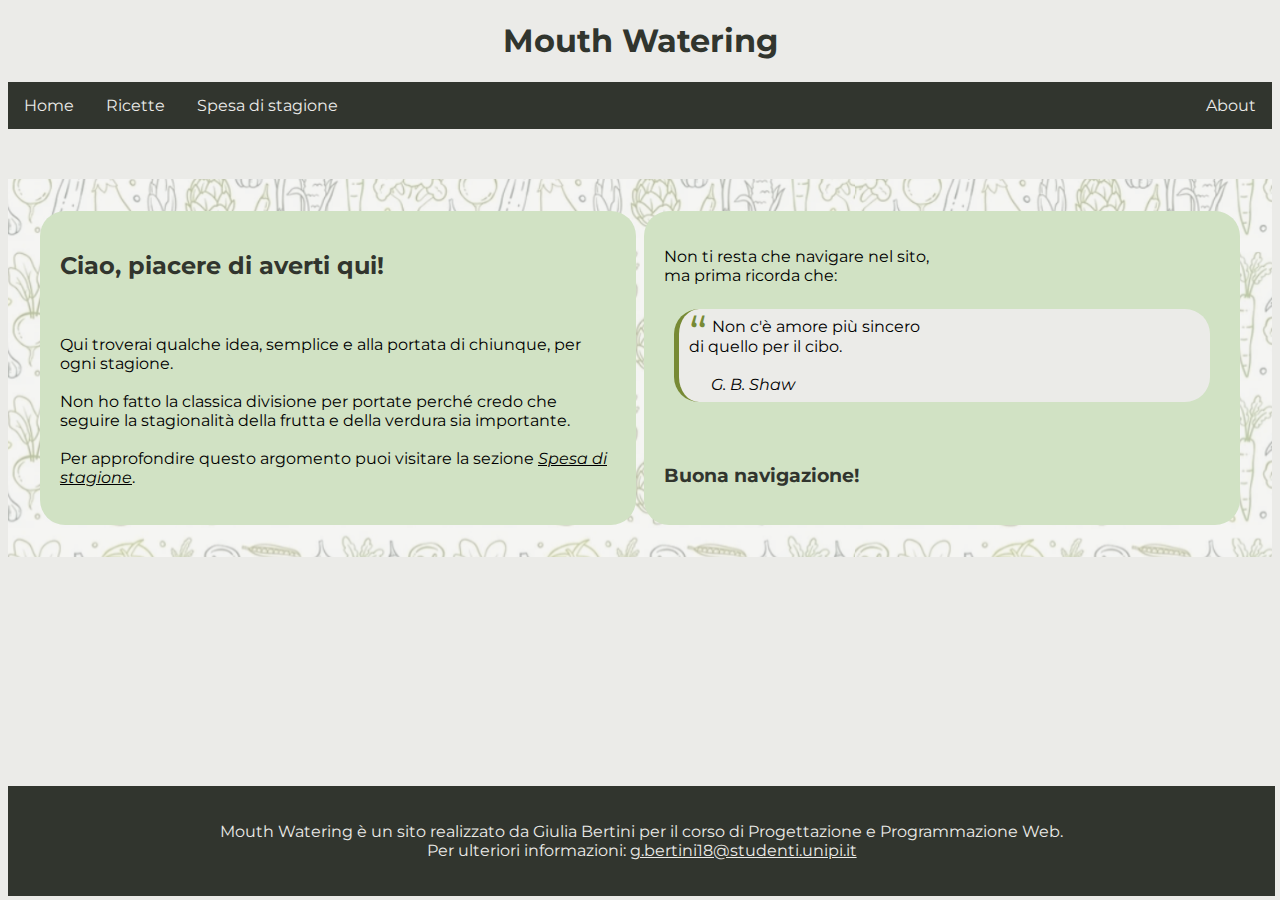
<file: sito PPW/index.html>
<!DOCTYPE html>
<html lang="it">
<head>
    <meta charset="UTF-8">
    <meta name="author" content="Giulia Bertini">
    <meta name="viewport" content="width=device-width, initial-scale=1">
    <title> Mouth Watering </title>
    <link rel="icon" type="image/x-icon" href="foto/favicon.png">
    <script src="codIndex.js"></script>
    <link rel="stylesheet" href="stileMW.css">
</head>
<body>
    <header> <h1>Mouth Watering</h1>
    </header>
    <!-- menu -->
    <ul class="menu">
        <li><a href="#">Home</a></li>
        <li class="menuTendina">
            <a href="" class="menuStagioni">Ricette</a>
            <div class="menuOrizz">
                <a href="inverno.html">Inverno</a>
                <a href="primavera.html">Primavera</a>
                <a href="estate.html">Estate</a>
                <a href="autunno.html">Autunno</a>
            </div>
        </li> 
        <li><a href="spesa.html">Spesa di stagione</a></li> 
        <li><a href="about.html">About</a></li>
    </ul>
    <!-- responsive menu di default nascosto -->
    <div class="respMenu">
        <div class="apri">
            <img src="foto/apri.png" id="apriMenu" alt="icona menu">
        </div>
        <div class="chiudi" id="btnChiudiMenu">
            <img src="foto/chiudi.png" id="chiudiMenu" alt="icona menu"> 
        </div>
        <div class="respMenuTendina" id="respMenuTendina">
            <a href="index.html">Home</a>
            <a href="inverno.html">Inverno</a>
            <a href="primavera.html">Primavera</a>
            <a href="estate.html">Estate</a>
            <a href="autunno.html">Autunno</a>
            <a href="spesa.html">Spesa di stagione</a>
            <a href="about.html">About</a>
        </div>
    </div>
    <!-- inizio contenuto della home --> 
    <div id="home" class="homeContent"> 
        <article class="primoArt">
            <h2 class="titIntro">Ciao, piacere di averti qui!</h2>
            <br>
            <p> Qui troverai qualche idea, semplice e alla portata di chiunque, per ogni stagione.
                <br>
                <br> Non ho fatto la classica divisione per portate perché credo che seguire la stagionalità della frutta e della verdura sia importante.
                <br>
                <br> Per approfondire questo argomento puoi visitare la sezione <em><a class="riferimento" href="spesa.html">Spesa di stagione</a></em>.
            </p>
        </article>
        <article class="secondoArt">
            <p>Non ti resta che navigare nel sito,
                <br> ma prima ricorda che:</p>
            <blockquote> Non c'è amore più sincero
                <br> di quello per il cibo.
                <br>
                <br>
                <cite class="nome"> G. B. Shaw </cite>
            </blockquote>
            <br>
            <h3>Buona navigazione!</h3>
        </article>
    </div> 
    <!-- fine contenuto della home -->
    <!-- inizio footer -->
    <div class="finalCredit">
        <footer class="homeAbout">
            <p class="credit"> Mouth Watering è un sito realizzato da Giulia Bertini per il corso di Progettazione e Programmazione Web.
                <br> Per ulteriori informazioni: <a class="mail" href="mailto:g.bertini18@studenti.unipi.it">g.bertini18@studenti.unipi.it</a>
            </p>
        </footer>
    </div>
</body>
</html>
</file>
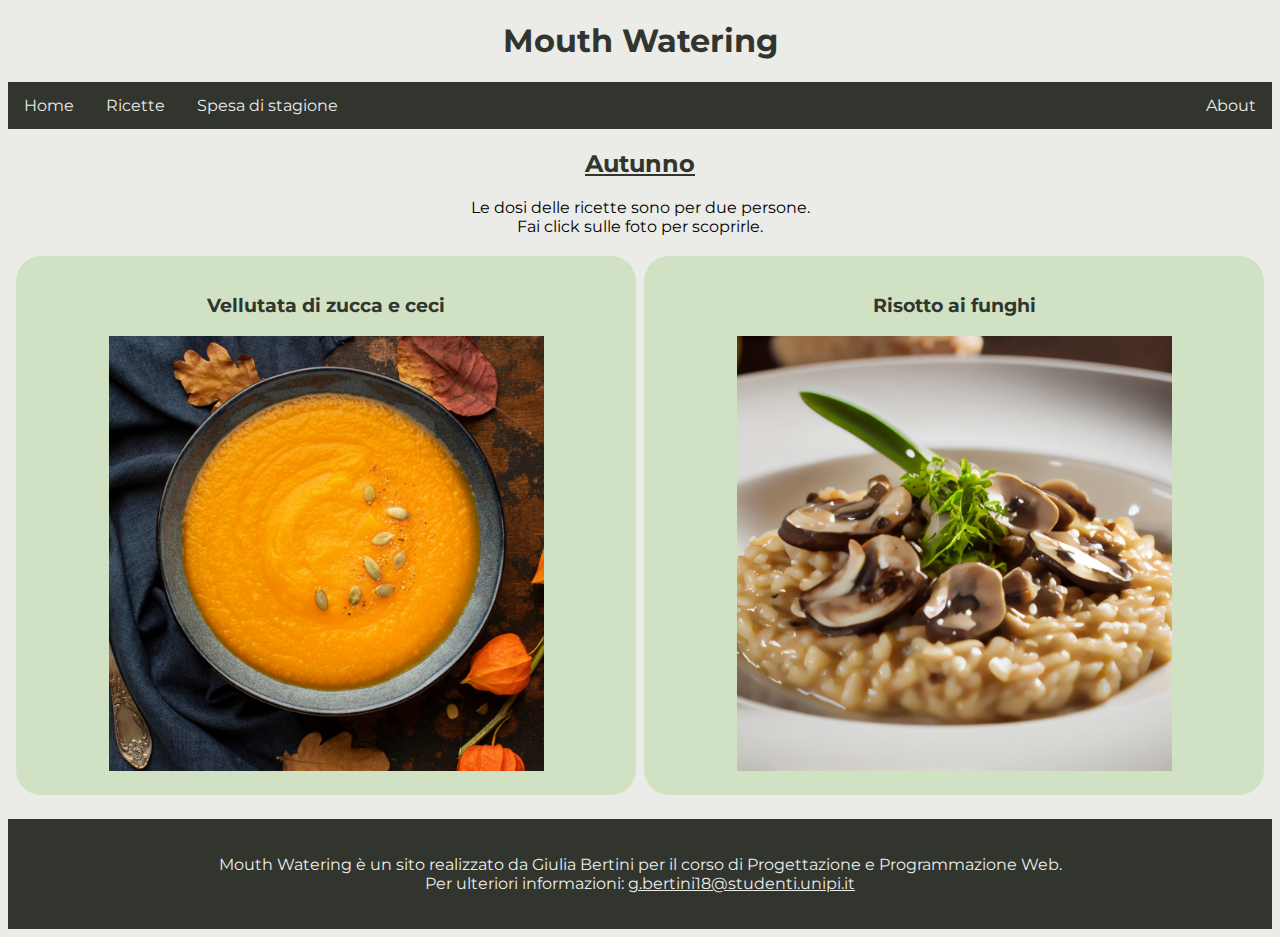
<file: sito PPW/autunno.html>
<!DOCTYPE html>
<html lang="it">
<head>
    <meta charset="UTF-8">
    <meta name="author" content="Giulia Bertini">
    <meta name="viewport" content="width=device-width, initial-scale=1">
    <title> MW | Autunno </title>
    <link rel="icon" type="image/x-icon" href="foto/favicon.png">
    <script src="codAutunno.js"></script>
    <link rel="stylesheet" href="stileMW.css">
</head>
<body>
    <header> <h1>Mouth Watering</h1>
    </header>
    <!-- menu -->
    <ul class="menu">
        <li><a href="index.html">Home</a></li>
        <li class="menuTendina">
            <a href="" class="menuStagioni">Ricette</a>
            <div class="menuOrizz">
                <a href="inverno.html">Inverno</a>
                <a href="primavera.html">Primavera</a>
                <a href="estate.html">Estate</a>
                <a href="#">Autunno</a>
            </div>
        </li> 
        <li><a href="spesa.html">Spesa di stagione</a></li> 
        <li><a href="about.html">About</a></li>
    </ul>
    <!-- responsive menu di default nascosto -->
    <div class="respMenu">
        <div class="apri">
            <img src="foto/apri.png" id="apriMenu" alt="icona menu">
        </div>
        <div class="chiudi" id="btnChiudiMenu">
            <img src="foto/chiudi.png" id="chiudiMenu" alt="icona menu"> 
        </div>
        <div class="respMenuTendina" id="respMenuTendina">
            <a href="index.html">Home</a>
            <a href="inverno.html">Inverno</a>
            <a href="primavera.html">Primavera</a>
            <a href="estate.html">Estate</a>
            <a href="autunno.html">Autunno</a>
            <a href="spesa.html">Spesa di stagione</a>
            <a href="about.html">About</a>
        </div>
    </div>
    <!-- inizio contenuto della pagina -->
    <h2>Autunno</h2>
        <p class="sottotitolo"> Le dosi delle ricette sono per due persone.
            <br> Fai click sulle foto per scoprirle. </p>
    <div id="home" class="ricetteContent"> 
        <article class="artUno">
            <h3 class="titoliRicette">Vellutata di zucca e ceci</h3>
            <img src="foto/vellutatazucca.png" id="vellutatazucca" class="imgRicetta" alt="Vellutata di zucca">
            <div class="ingredientiAut1" id="ingredientiAut1">
                <p>Ingredienti: 1 kg di zucca pulita, 1 porro, 250 g di ceci (se precotti, sgocciolati), 1 l di brodo vegetale, 3 cucchiai di panna vegetale, crostini, sale, pepe e olio. </p>
            </div>
            <div class="ricettaAut1" id="ricettaAut1"></div>
            <div class="closeAut1" id="closeAut1"><input type="button" id="chiudiRicettaAut1" value="Chiudi"></div>
        </article>
        <article class="artDue">
            <h3 class="titoliRicette">Risotto ai funghi</h3> 
            <img src="foto/risottofunghi.png" id="risottofunghi" class="imgRicetta" alt="Risotto ai funghi"> 
            <div class="ingredientiAut2" id="ingredientiAut2">
                <p> Ingredienti: 500 g di funghi freschi, 160 g di riso carnaroli, 2 l di brodo vegetale, ½ cipolla, 1 spicchio d’aglio, 2 cucchiai di panna vegetale, ½ bicchiere di vino bianco, olio, sale, pepe, peperoncino e prezzemolo. </p>
            </div>
            <div class="ricettaAut2" id="ricettaAut2"></div>
            <div class="closeAut2" id="closeAut2"><input type="button" id="chiudiRicettaAut2" value="Chiudi"></div>
        </article>
    </div>
    <!-- fine contenuto della pagina -->
    <!-- inizio footer -->
    <div class="finalCredit">
        <footer class="ricetteSpesa">
            <p class="credit"> Mouth Watering è un sito realizzato da Giulia Bertini per il corso di Progettazione e Programmazione Web.
                <br> Per ulteriori informazioni: <a class="mail" href="mailto:g.bertini18@studenti.unipi.it">g.bertini18@studenti.unipi.it</a>
            </p>
        </footer>
    </div>
</body>
</html>
</file>
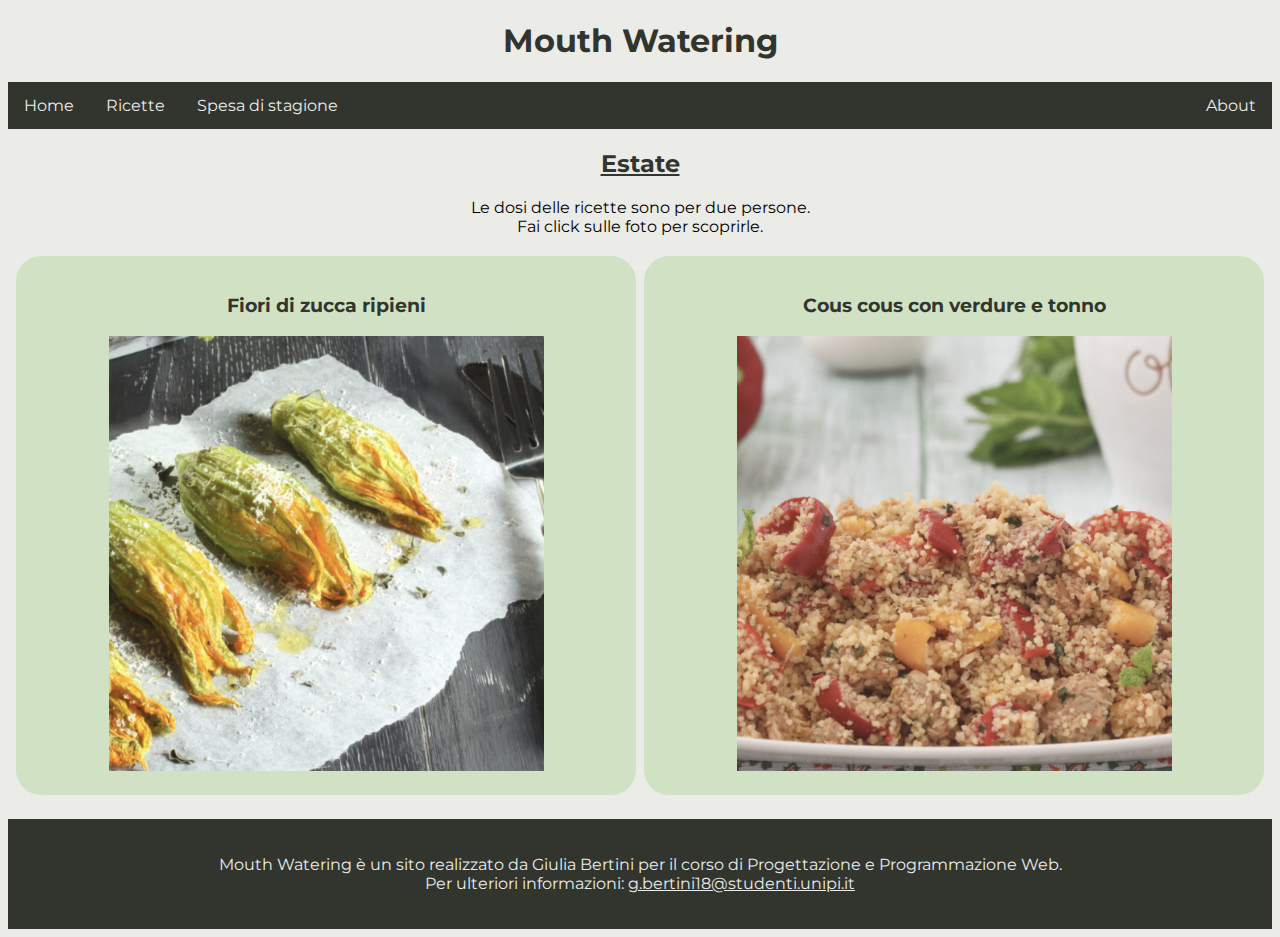
<file: sito PPW/estate.html>
<!DOCTYPE html>
<html lang="it">
<head>
    <meta charset="UTF-8">
    <meta name="author" content="Giulia Bertini">
    <meta name="viewport" content="width=device-width, initial-scale=1">
    <title> MW | Estate </title>
    <link rel="icon" type="image/x-icon" href="foto/favicon.png">
    <script src="codEstate.js"></script>
    <link rel="stylesheet" href="stileMW.css">
</head>
<body>
    <header> <h1>Mouth Watering</h1>
    </header>
    <!-- menu -->
    <ul class="menu">
        <li><a href="index.html">Home</a></li>
        <li class="menuTendina">
            <a href="" class="menuStagioni">Ricette</a>
            <div class="menuOrizz">
                <a href="inverno.html">Inverno</a>
                <a href="primavera.html">Primavera</a>
                <a href="#">Estate</a>
                <a href="autunno.html">Autunno</a>
            </div>
        </li> 
        <li><a href="spesa.html">Spesa di stagione</a></li> 
        <li><a href="about.html">About</a></li>
    </ul>
    <!-- responsive menu di default nascosto -->
    <div class="respMenu">
        <div class="apri">
            <img src="foto/apri.png" id="apriMenu" alt="icona menu">
        </div>
        <div class="chiudi" id="btnChiudiMenu">
            <img src="foto/chiudi.png" id="chiudiMenu" alt="icona menu"> 
        </div>
        <div class="respMenuTendina" id="respMenuTendina">
            <a href="index.html">Home</a>
            <a href="inverno.html">Inverno</a>
            <a href="primavera.html">Primavera</a>
            <a href="estate.html">Estate</a>
            <a href="autunno.html">Autunno</a>
            <a href="spesa.html">Spesa di stagione</a>
            <a href="about.html">About</a>
        </div>
    </div>
    <!-- inizio contenuto della pagina -->
    <h2>Estate</h2>
        <p class="sottotitolo"> Le dosi delle ricette sono per due persone.
            <br> Fai click sulle foto per scoprirle. </p>
    <div id="home" class="ricetteContent"> 
        <article class="artUno">
            <h3 class="titoliRicette">Fiori di zucca ripieni</h3> 
            <img src="foto/fiorizucca.png" id="fiorizucca" class="imgRicetta" alt="Fiori di zucca ripieni">
            <div class="ingredientiEst1" id="ingredientiEst1">
                <p> Ingredienti: 13 fiori di zucca, 250 g di ricotta, 2 cucchiai di pesto, 5 foglie di basilico, 1 uovo, pangrattato, parmigiano, olio e sale. </p>
            </div>
            <div class="ricettaEst1" id="ricettaEst1"></div>
            <div class="closeEst1" id="closeEst1"><input type="button" id="chiudiRicettaEst1" value="Chiudi"></div>
        </article>
        <article class="artDue">
            <h3 class="titoliRicette">Cous cous con verdure e tonno</h3> 
            <img src="foto/couscous.png" id="couscous" class="imgRicetta" alt="Cous cous">  
            <div class="ingredientiEst2" id="ingredientiEst2">
                <p> Ingredienti: 150 g di cous cous istantaneo, 150 ml di acqua bollente, 1 cipollotto, 1 peperone giallo, ciliegini, 2 scatolette di tonno, sale, olio, pepe. </p>
            </div>
            <div class="ricettaEst2" id="ricettaEst2"></div>
            <div class="closeEst2" id="closeEst2"><input type="button" id="chiudiRicettaEst2" value="Chiudi"></div>
        </article>
    </div>
    <!-- fine contenuto della pagina -->
    <!-- inizio footer -->
    <div class="finalCredit">
        <footer class="ricetteSpesa">
            <p class="credit"> Mouth Watering è un sito realizzato da Giulia Bertini per il corso di Progettazione e Programmazione Web.
                <br> Per ulteriori informazioni: <a class="mail" href="mailto:g.bertini18@studenti.unipi.it">g.bertini18@studenti.unipi.it</a>
            </p>
        </footer>
    </div>
</body>
</html>
</file>
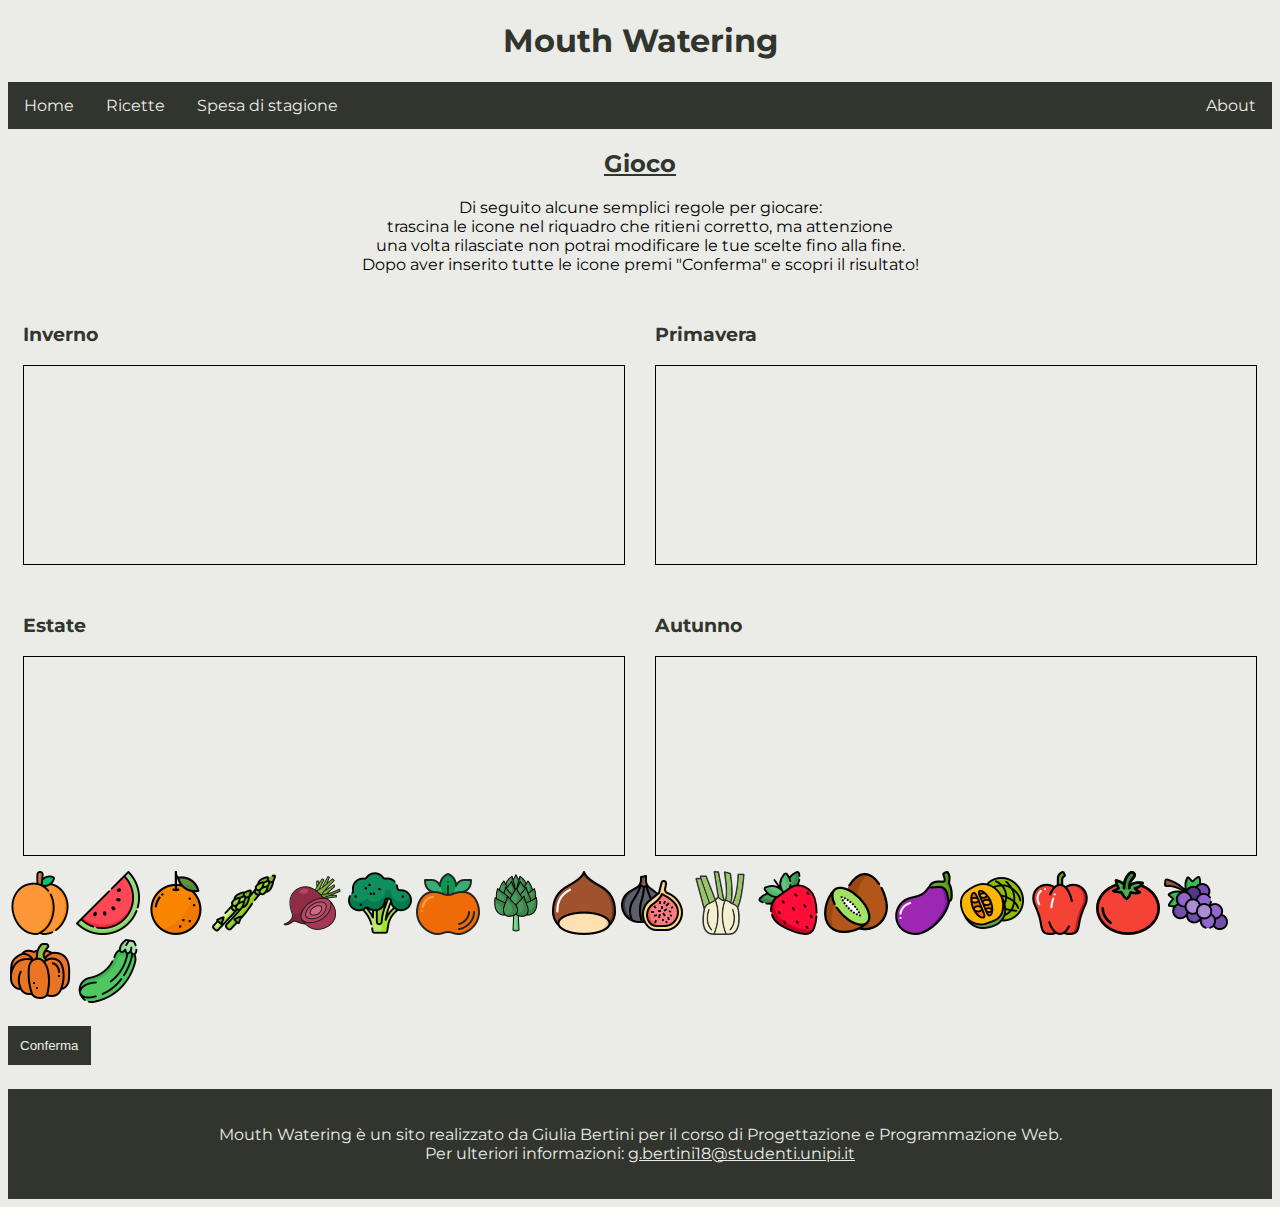
<file: sito PPW/gioco.html>
<!DOCTYPE html>
<html lang="it">
<head>
    <meta charset="UTF-8">
    <meta name="author" content="Giulia Bertini">
    <meta name="viewport" content="width=device-width, initial-scale=1">
    <title> MW | Gioco </title>
    <link rel="icon" type="image/x-icon" href="foto/favicon.png">
    <script src="codGioco.js"></script>
    <link rel="stylesheet" href="stileMW.css">
</head>
<body>
    <header> <h1>Mouth Watering</h1>
    </header>
    <!-- menu -->
    <ul class="menu">
        <li><a href="index.html">Home</a></li>
        <li class="menuTendina">
            <a href="" class="menuStagioni">Ricette</a>
            <div class="menuOrizz">
                <a href="inverno.html">Inverno</a>
                <a href="primavera.html">Primavera</a>
                <a href="estate.html">Estate</a>
                <a href="autunno.html">Autunno</a>
            </div>
        </li> 
        <li><a href="spesa.html">Spesa di stagione</a></li> 
        <li><a href="about.html">About</a></li>
    </ul>
    <!-- responsive menu di default nascosto -->
    <div class="respMenu">
        <div class="apri">
            <img src="foto/apri.png" id="apriMenu" alt="icona menu">
        </div>
        <div class="chiudi" id="btnChiudiMenu">
            <img src="foto/chiudi.png" id="chiudiMenu" alt="icona menu"> 
        </div>
        <div class="respMenuTendina" id="respMenuTendina">
            <a href="index.html">Home</a>
            <a href="inverno.html">Inverno</a>
            <a href="primavera.html">Primavera</a>
            <a href="estate.html">Estate</a>
            <a href="autunno.html">Autunno</a>
            <a href="spesa.html">Spesa di stagione</a>
            <a href="about.html">About</a>
        </div>
    </div>
    <!-- contenuto della pagina -->
    <h2>Gioco</h2>
        <p class="sottotitolo"> Di seguito alcune semplici regole per giocare:
            <br> trascina le icone nel riquadro che ritieni corretto, ma attenzione
            <br> una volta rilasciate non potrai modificare le tue scelte fino alla fine.
            <br> Dopo aver inserito tutte le icone premi "Conferma" e scopri il risultato! 
        </p>
    <div id="home" class="giocoContent">
        <div class="riquadroGioco">
            <h3>Inverno</h3>
            <div id="inverno" class="rettangolo"></div>
        </div>
        <div class="riquadroGioco">
            <h3>Primavera</h3>
            <div id="primavera" class="rettangolo"></div>
        </div>
        <div class="riquadroGioco">
            <h3>Estate</h3>
            <div id="estate" class="rettangolo"></div>
        </div>
        <div class="riquadroGioco">
            <h3>Autunno</h3>
            <div id="autunno" class="rettangolo"></div>
        </div>
        <div id="imgGioco" class="iconGioco">
            <img src="foto/albicocca.png" id="albicocca" draggable="true" alt="albicocca">
            <img src="foto/anguria.png" id="anguria" draggable="true" alt="anguria">
            <img src="foto/arancia.png" id="arancia" draggable="true" alt="arancia">
            <img src="foto/asparagi.png" id="asparago" draggable="true" alt="asparago">
            <img src="foto/barbabietola.png" id="barbabietola" draggable="true" alt="barbabietola">            
            <img src="foto/broccoli.png" id="broccoli" draggable="true" alt="broccolo">
            <img src="foto/cachi.png" id="cachi" draggable="true" alt="cachi">
            <img src="foto/carciofo.png" id="carciofo" draggable="true" alt="carciofo">
            <img src="foto/castagna.png" id="castagna" draggable="true" alt="castagna">
            <img src="foto/fico.png" id="fico" draggable="true" alt="fico">
            <img src="foto/finocchio.png" id="finocchio" draggable="true" alt="finocchio">
            <img src="foto/fragola.png" id="fragola" draggable="true" alt="fragola">
            <img src="foto/kiwi.png" id="kiwi" draggable="true" alt="kiwi">
            <img src="foto/melanzana.png" id="melanzana" draggable="true" alt="melanzana">
            <img src="foto/melone.png" id="melone" draggable="true" alt="melone">
            <img src="foto/peperone.png" id="peperone" draggable="true" alt="peperone">
            <img src="foto/pomodoro.png" id="pomodoro" draggable="true" alt="pomodoro">
            <img src="foto/uva.png" id="uva" draggable="true" alt="uva">
            <img src="foto/zucca.png" id="zucca" draggable="true" alt="zucca">
            <img src="foto/zucchina.png" id="zucchina" draggable="true" alt="zucchina">
        </div>
        <br>
        <input type="button" id="confermaGioco" value="Conferma">
        <div id="messaggioGiocoTop">
            <article><h3>Ben fatto!</h3></article>
        </div>
        <div id="bottoneTop">
            <input type="button" id="giocaAncora" value="Gioca ancora">
        </div>
        <div id="messaggioGiocoFlop">
            <article><h3>Peccato, c'è qualcosa di sbagliato.</h3></article>
        </div>
        <div id="bottoneFlop">
            <input type="button" id="riprova" value="Riprova">
        </div>
    </div> 
    <!-- fine contenuto della pagina -->
    <!-- inizio footer -->
    <div class="finalCredit">
        <footer class="ricetteSpesa">
            <p class="credit"> Mouth Watering è un sito realizzato da Giulia Bertini per il corso di Progettazione e Programmazione Web.
                <br> Per ulteriori informazioni: <a class="mail" href="mailto:g.bertini18@studenti.unipi.it">g.bertini18@studenti.unipi.it</a>
            </p>
        </footer>
    </div>
</body>
</html>
</file>
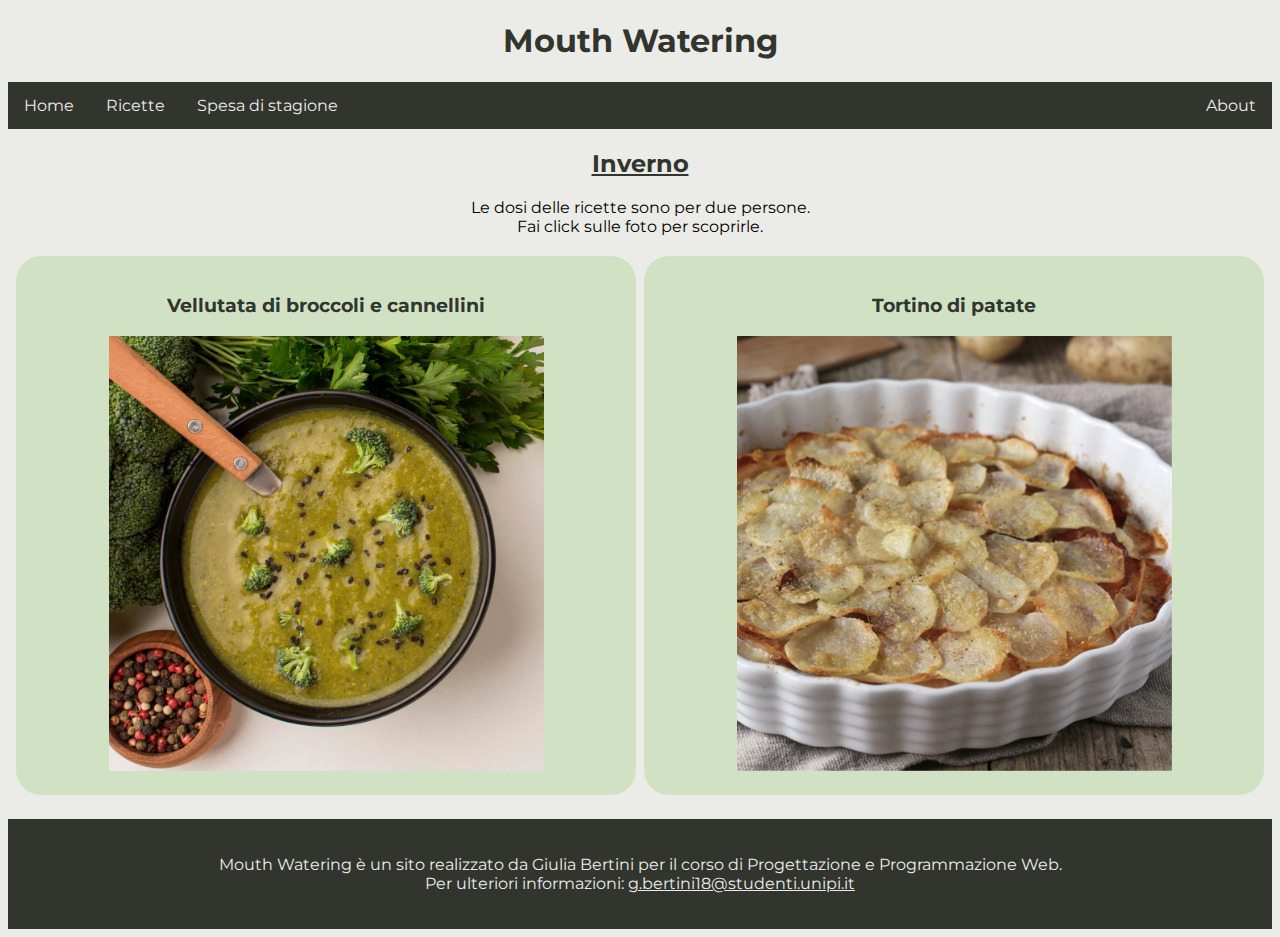
<file: sito PPW/inverno.html>
<!DOCTYPE html>
<html lang="it">
<head>
    <meta charset="UTF-8">
    <meta name="author" content="Giulia Bertini">
    <meta name="viewport" content="width=device-width, initial-scale=1">
    <title> MW | Inverno </title>
    <link rel="icon" type="image/x-icon" href="foto/favicon.png">
    <script src="codIverno.js"></script>
    <link rel="stylesheet" href="stileMW.css">
</head>
<body>
    <header> <h1>Mouth Watering</h1>
    </header>
    <!-- menu -->
    <ul class="menu">
        <li><a href="index.html">Home</a></li>
        <li class="menuTendina">
            <a href="" class="menuStagioni">Ricette</a>
            <div class="menuOrizz">
                <a href="#">Inverno</a>
                <a href="primavera.html">Primavera</a>
                <a href="estate.html">Estate</a>
                <a href="autunno.html">Autunno</a>
            </div>
        </li> 
        <li><a href="spesa.html">Spesa di stagione</a></li> 
        <li><a href="about.html">About</a></li>
    </ul>
    <!-- responsive menu di default nascosto -->
    <div class="respMenu">
        <div class="apri">
            <img src="foto/apri.png" id="apriMenu" alt="icona menu">
        </div>
        <div class="chiudi" id="btnChiudiMenu">
            <img src="foto/chiudi.png" id="chiudiMenu" alt="icona menu"> 
        </div>
        <div class="respMenuTendina" id="respMenuTendina">
            <a href="index.html">Home</a>
            <a href="inverno.html">Inverno</a>
            <a href="primavera.html">Primavera</a>
            <a href="estate.html">Estate</a>
            <a href="autunno.html">Autunno</a>
            <a href="spesa.html">Spesa di stagione</a>
            <a href="about.html">About</a>
        </div>
    </div>
    <!-- inizio contenuto della pagina -->
    <h2>Inverno</h2>
        <p class="sottotitolo"> Le dosi delle ricette sono per due persone.
            <br> Fai click sulle foto per scoprirle. </p>
    <div id="home" class="ricetteContent"> 
        <article class="artUno">
            <h3 class="titoliRicette">Vellutata di broccoli e cannellini</h3>
            <img src="foto/vellutatabroccoli.png" id="vellutatabroccoli" class="imgRicetta" alt="Vellutata di broccoli"> 
            <div class="ingredientiInv1" id="ingredientiInv1">
                <p> Ingredienti: 400 g di broccoli, 1 patata, 1 cipollotto o porro, 250 g di fagioli (se precotti, sgocciolati), 1 l di brodo vegetale, 3 cucchiai di panna vegetale, sale, pepe e olio. </p>
            </div>
            <div class="ricettaInv1" id="ricettaInv1"></div>
            <div class="closeInv1" id="closeInv1"><input type="button" id="chiudiRicettaInv1" value="Chiudi"></div>
        </article>
        <article class="artDue">
            <h3 class="titoliRicette">Tortino di patate</h3> 
            <img src="foto/tortinopatate.png" id="tortinopatate" class="imgRicetta" alt="Tortino di patate">  
            <div class="ingredientiInv2" id="ingredientiInv2">
                <p> Ingredienti: 1 kg di patate gialle, 200 g di provola affumicata a fette, burro, pangrattato, parmigiano grattugiato, sale, olio, pepe e rosmarino. </p>
            </div>
            <div class="ricettaInv2" id="ricettaInv2"></div>
            <div class="closeInv2" id="closeInv2"><input type="button" id="chiudiRicettaInv2" value="Chiudi"></div>
        </article>
    </div>
    <!-- fine contenuto della pagina -->
    <!-- inizio footer -->
    <div class="finalCredit">
        <footer class="ricetteSpesa">
            <p class="credit"> Mouth Watering è un sito realizzato da Giulia Bertini per il corso di Progettazione e Programmazione Web.
                <br> Per ulteriori informazioni: <a class="mail" href="mailto:g.bertini18@studenti.unipi.it">g.bertini18@studenti.unipi.it</a>
            </p>
        </footer>
    </div>
</body>
</html>
</file>
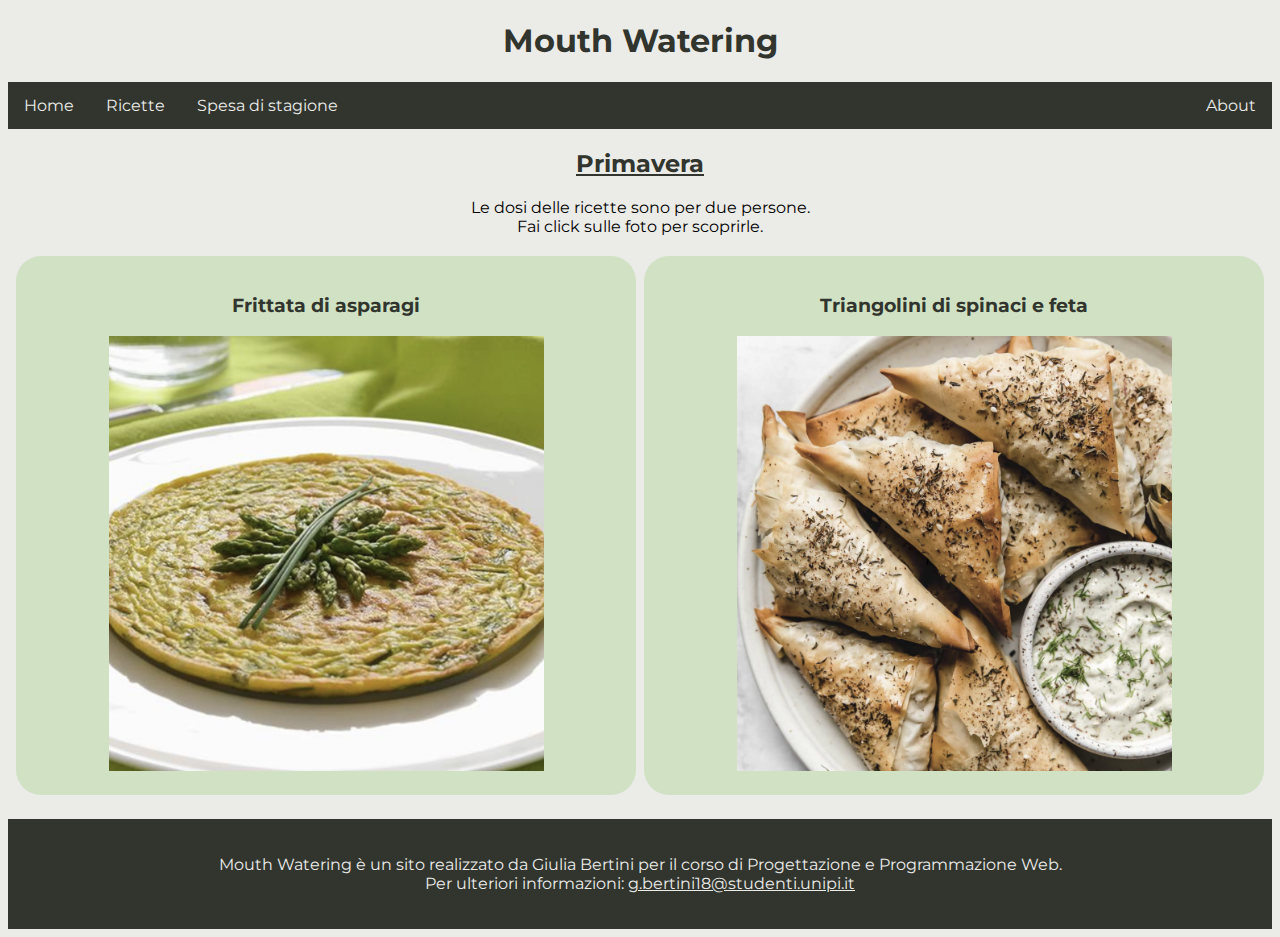
<file: sito PPW/primavera.html>
<!DOCTYPE html>
<html lang="it">
<head>
    <meta charset="UTF-8">
    <meta name="author" content="Giulia Bertini">
    <meta name="viewport" content="width=device-width, initial-scale=1">
    <title> MW | Primavera </title>
    <link rel="icon" type="image/x-icon" href="foto/favicon.png">
    <script src="codPrimavera.js"></script>
    <link rel="stylesheet" href="stileMW.css">
</head>
<body>
    <header> <h1>Mouth Watering</h1>
    </header>
    <!-- menu -->
    <ul class="menu">
        <li><a href="index.html">Home</a></li>
        <li class="menuTendina">
            <a href="" class="menuStagioni">Ricette</a>
            <div class="menuOrizz">
                <a href="inverno.html">Inverno</a>
                <a href="#">Primavera</a>
                <a href="estate.html">Estate</a>
                <a href="autunno.html">Autunno</a>
            </div>
        </li> 
        <li><a href="spesa.html">Spesa di stagione</a></li> 
        <li><a href="about.html">About</a></li>
    </ul>
    <!-- responsive menu di default nascosto -->
    <div class="respMenu">
        <div class="apri">
            <img src="foto/apri.png" id="apriMenu" alt="icona menu">
        </div>
        <div class="chiudi" id="btnChiudiMenu">
            <img src="foto/chiudi.png" id="chiudiMenu" alt="icona menu"> 
        </div>
        <div class="respMenuTendina" id="respMenuTendina">
            <a href="index.html">Home</a>
            <a href="inverno.html">Inverno</a>
            <a href="primavera.html">Primavera</a>
            <a href="estate.html">Estate</a>
            <a href="autunno.html">Autunno</a>
            <a href="spesa.html">Spesa di stagione</a>
            <a href="about.html">About</a>
        </div>
    </div>
    <!-- inizio contenuto della pagina -->
    <h2>Primavera</h2>
        <p class="sottotitolo"> Le dosi delle ricette sono per due persone.
            <br> Fai click sulle foto per scoprirle. </p>
    <div id="home" class="ricetteContent"> 
        <article class="artUno">
            <h3 class="titoliRicette">Frittata di asparagi</h3> 
            <img src="foto/frittata.png" id="frittataasparagi" class="imgRicetta" alt="Frittata agli asparagi"> 
            <div class="ingredientiPri1" id="ingredientiPri1">
                <p> Ingredienti: 4 uova, 1 mazzo di asparagi, olio, sale, spezie a piacere. </p>
            </div>
            <div class="ricettaPri1" id="ricettaPri1"></div>
            <div class="closePri1" id="closePri1"><input type="button" id="chiudiRicettaPri1" value="Chiudi"></div>
        </article>
        <article class="artDue">
            <h3 class="titoliRicette">Triangolini di spinaci e feta</h3> 
            <img src="foto/spanakopita.png" id="triangolinispinacifeta" class="imgRicetta" alt="Triangolini di spinaci e feta"> 
            <div class="ingredientiPri2" id="ingredientiPri2">
                <p> Ingredienti: 1 rotolo di pasta fillo, 250 g di feta, 300 g di spinaci precotti, semi a piacere, sale, olio e pepe. </p>
            </div>
            <div class="ricettaPri2" id="ricettaPri2"></div>
            <div class="closePri2" id="closePri2"><input type="button" id="chiudiRicettaPri2" value="Chiudi"></div>
        </article>
    </div>
    <!-- fine contenuto della pagina -->
    <!-- inizio footer -->
    <div class="finalCredit">
        <footer class="ricetteSpesa">
            <p class="credit"> Mouth Watering è un sito realizzato da Giulia Bertini per il corso di Progettazione e Programmazione Web.
                <br> Per ulteriori informazioni: <a class="mail" href="mailto:g.bertini18@studenti.unipi.it">g.bertini18@studenti.unipi.it</a>
            </p>
        </footer>
    </div>
</body>
</html>
</file>
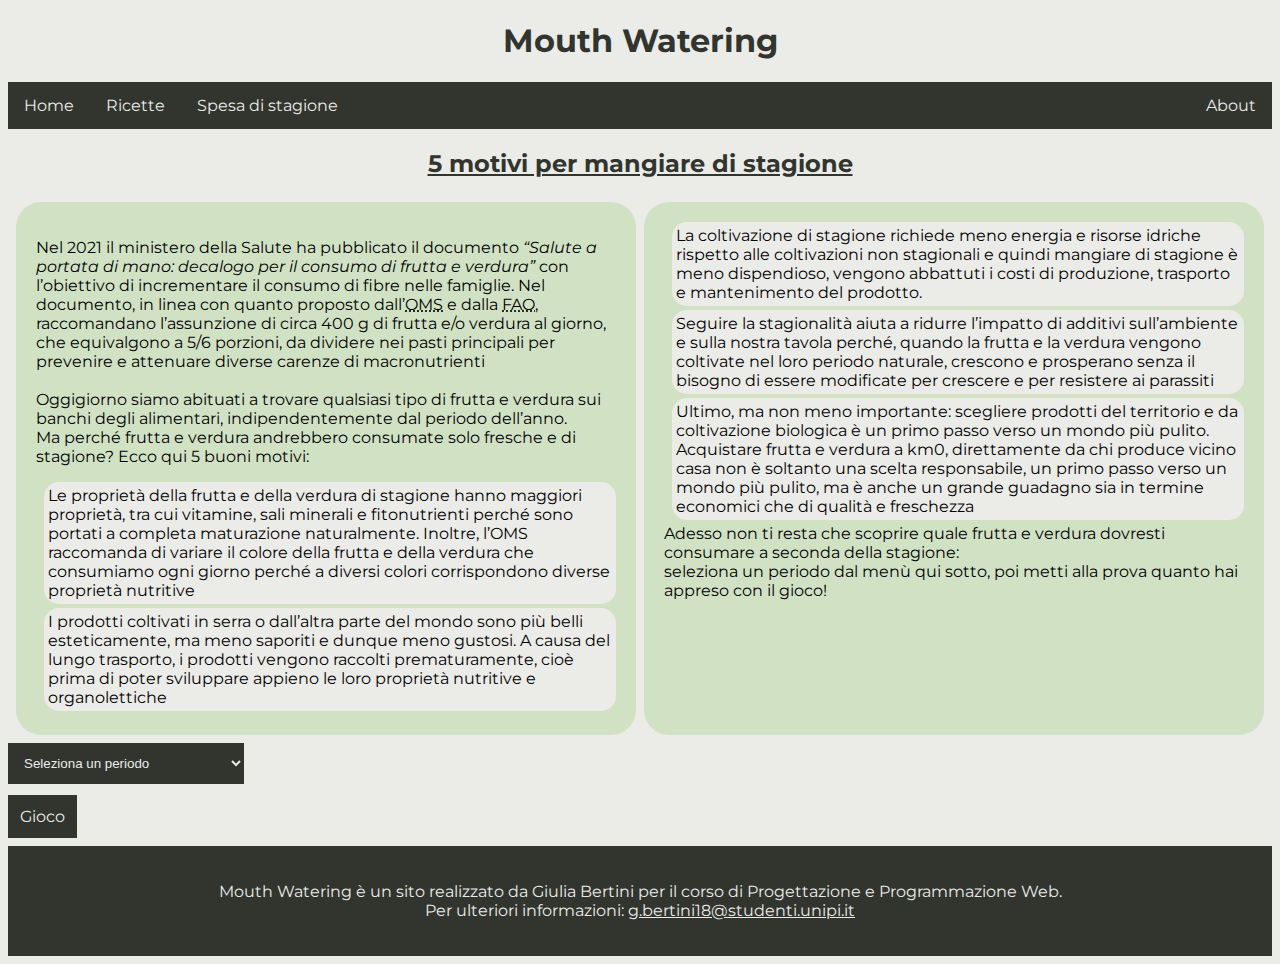
<file: sito PPW/spesa.html>
<!DOCTYPE html>
<html lang="it">
<head>
    <meta charset="UTF-8">
    <meta name="author" content="Giulia Bertini">
    <meta name="viewport" content="width=device-width, initial-scale=1">
    <title> MW | Spesa </title>
    <link rel="icon" type="image/x-icon" href="foto/favicon.png">
    <script src="codSpesa.js"></script>
    <link rel="stylesheet" href="stileMW.css">
</head>
<body>
    <header> <h1>Mouth Watering</h1>
    </header>
    <!-- menu -->
    <ul class="menu">
        <li><a href="index.html">Home</a></li>
        <li class="menuTendina">
            <a href="" class="menuStagioni">Ricette</a>
            <div class="menuOrizz">
                <a href="inverno.html">Inverno</a>
                <a href="primavera.html">Primavera</a>
                <a href="estate.html">Estate</a>
                <a href="autunno.html">Autunno</a>
            </div>
        </li> 
        <li><a href="#">Spesa di stagione</a></li> 
        <li><a href="about.html">About</a></li>
    </ul>
    <!-- responsive menu di default nascosto -->
    <div class="respMenu">
        <div class="apri">
            <img src="foto/apri.png" id="apriMenu" alt="icona menu">
        </div>
        <div class="chiudi" id="btnChiudiMenu">
            <img src="foto/chiudi.png" id="chiudiMenu" alt="icona menu"> 
        </div>
        <div class="respMenuTendina" id="respMenuTendina">
            <a href="index.html">Home</a>
            <a href="inverno.html">Inverno</a>
            <a href="primavera.html">Primavera</a>
            <a href="estate.html">Estate</a>
            <a href="autunno.html">Autunno</a>
            <a href="spesa.html">Spesa di stagione</a>
            <a href="about.html">About</a>
        </div>
    </div>
    <!-- contenuto della pagina -->
    <h2>5 motivi per mangiare di stagione</h2>
    <div id="home" class="ricetteContent">
        <article class="spesaUno">
            <p> Nel 2021 il ministero della Salute ha pubblicato il documento <cite>“Salute a portata di mano: decalogo per il consumo di frutta e verdura”</cite>  con l’obiettivo di incrementare il consumo di fibre nelle famiglie. Nel documento, in linea con quanto proposto dall’<abbr title="Organizzazione Mondiale della Sanità">OMS</abbr>
                e dalla <abbr title="Food and Agriculture Organization of the United Nations">FAO</abbr>, 
                raccomandano l’assunzione di circa 400 g di frutta e/o verdura al giorno, che equivalgono a 5/6 porzioni, da dividere nei pasti principali 
                per prevenire e attenuare diverse carenze di macronutrienti
                <br>
                <br> Oggigiorno siamo abituati a trovare qualsiasi tipo di frutta e verdura sui banchi degli alimentari, indipendentemente dal periodo dell’anno. 
                <br> Ma perché frutta e verdura andrebbero consumate solo fresche e di stagione? 
                Ecco qui 5 buoni motivi: </p>
            <ol>
                <li>Le proprietà della frutta e della verdura di stagione hanno maggiori proprietà, tra cui vitamine, sali minerali e fitonutrienti perché sono portati a completa maturazione naturalmente. Inoltre, l’OMS raccomanda di variare il colore della frutta e della verdura che consumiamo ogni giorno perché a diversi colori corrispondono diverse proprietà nutritive</li>
                <li>I prodotti coltivati in serra o dall’altra parte del mondo sono più belli esteticamente, ma meno saporiti e dunque meno gustosi. A causa del lungo trasporto, i prodotti vengono raccolti prematuramente, cioè prima di poter sviluppare appieno le loro proprietà nutritive e organolettiche</li>
            </ol>
        </article>
        <article class="spesaDue">
            <ol>
                <li>La coltivazione di stagione richiede meno energia e risorse idriche rispetto alle coltivazioni non stagionali e quindi mangiare di stagione è meno dispendioso, vengono abbattuti i costi di produzione, trasporto e mantenimento del prodotto.</li>
                <li>Seguire la stagionalità aiuta a ridurre l’impatto di additivi sull’ambiente e sulla nostra tavola perché, quando la frutta e la verdura vengono coltivate nel loro periodo naturale, crescono e prosperano senza il bisogno di essere modificate per crescere e per resistere ai parassiti</li>
                <li>Ultimo, ma non meno importante: scegliere prodotti del territorio e da coltivazione biologica è un primo passo verso un mondo più pulito. Acquistare frutta e verdura a km0, direttamente da chi produce vicino casa non è soltanto una scelta responsabile, un primo passo verso un mondo più pulito, ma è anche un grande guadagno sia in termine economici che di qualità e freschezza</li>
            </ol>
            <p>
                Adesso non ti resta che scoprire quale frutta e verdura dovresti consumare a seconda della stagione: 
                <br> seleziona un periodo dal menù qui sotto, poi metti alla prova quanto hai appreso con il gioco!
            </p>
        </article>
    </div>
    <div>
        <select id="scegliMese" class="menuScelta"></select>
        <div id="risultatoTot"></div>
        <br>
        <a href="gioco.html" id="buttonGioco">Gioco</a>
    </div>
    <!-- fine contenuto della pagina -->
    <!-- inizio footer -->
    <div class="finalCredit">
    <footer class="ricetteSpesa">
        <p class="credit"> Mouth Watering è un sito realizzato da Giulia Bertini per il corso di Progettazione e Programmazione Web.
            <br> Per ulteriori informazioni: <a class="mail" href="mailto:g.bertini18@studenti.unipi.it">g.bertini18@studenti.unipi.it</a>
        </p>
    </footer>
    </div>
</body>
</html>
</file>
<file: sito PPW/stileMW.css>
/* Foglio di stile CSS per il sito Mouth Watering */

/* Importo il font Montserrat di Google Font */
@import url('https://fonts.googleapis.com/css2?family=Montserrat:wght@300&display=swap');

/* stile generale per il body */
* {
    box-sizing: border-box;
}

body {
    background-color: #EBEBE8;
    font-family: 'Montserrat', sans-serif;
    color: #000000;
}

/* header */
h1 {
    color: #31352E;
    text-align: center;
}

/* menu */
ul {
    list-style-type: none;
    margin: 0;
    padding: 0;
    overflow: hidden;
    background-color: #31352E;
}

li {
    float: left;
}

li:last-child {
    float: right;
} 

li a, .menuStagioni {
    display: inline-block;
    color: #EBEBE8;
    text-align: center;
    padding: 14px 16px;
    text-decoration: none;
}

li a:hover, .menuTendina:hover .menuStagioni {
    background-color: #778A35;
}

li.menuTendina {
    display: inline-block;
}

.menuOrizz {
    display: none;
    position: absolute;
    background-color: #EBEBE8;
    min-width: 160px;
    
    z-index: 1;
}

.menuOrizz a {
    color: #31352E;
    padding: 12px 16px;
    text-align: left;
    display: block;
    text-decoration: none;
}

.menuOrizz a:hover {
    background-color: #778A35;
}

.menuTendina:hover .menuOrizz {
    display: block;
}

/* menu resposive */
.respMenu {
    display: none;
    background-color: #31352E;
    position: relative;
}

#btnMenuResp {
    background-color: #31352E;
    /* background-image: url("foto/003-menu-2.png"); */
    border: none;
}

img#apriMenu, img#chiudiMenu {
    padding: 4px;
}

div.chiudi {
    display: none;
}

#chiudiRespMenu {
    display: none;
    background-color: #31352E;
    color: #EBEBE8;
    border: none;
    padding: 12px;
    margin-bottom: 4px;
}

.respMenu#respMenuTendina {
    display: none;
  }

.respMenu a {
    color: white;
    padding: 14px 16px;
    text-decoration: none;
    font-size: 17px;
    display: block;
}

.respMenu a:hover {
    background-color: #ddd;
    color: black;
}

.respMenuTendina {
    display: none;
}

@media screen and (max-width: 800px) {
    ul.menu {
        display: none;
    }
    .respMenu {
        display: block;
    }
}

/* Stile Home, About */

.homeContent {
    display: flex;
    flex-direction: row;
    margin-top: 50px;
    margin-bottom: 50px;
    padding: 28px;
    background-image: url("foto/doodle.png"); /* immagine sullo sfondo sia in Home che in About */
}

h2 {
    color: #31352E;
    text-align: center;
    text-decoration-line: underline;
    text-decoration-style: solid;
}

h2.titIntro {
    color: #31352E;
    text-align: left;
    text-decoration-line: none;
}

/* Responsive layout: gli articoli si incolonnano */
@media (max-width: 800px) {
    .homeContent {
      flex-direction: column;
    }
}

a.riferimento, a.sito {
    color: #000000;
}

a.riferimento:hover, a.sito:hover {
    color: #778A35;
}

blockquote {
    background: #EBEBE8;
    border-left: 5px solid #778A35;
    border-radius: 25px;
    margin: 1.5em 10px;
    padding: 0.5em 10px;
    quotes: "\201C""\201D""\2018""\2019";
  }

blockquote:before {
    color: #778A35;
    content: open-quote;
    font-size: 3em;
    line-height: 0.1em;
    margin-right: 1px;
    vertical-align: -0.4em;
} 
  
blockquote p {
    display: inline;
}

cite.nome {
    padding-left: 22px;
}

img.imgCSS {
    border:0;
    width:88px;
    height:31px;
}

h3 {
    color: #31352E
}

/* Ricette */
p.sottotitolo {
    text-align: center;
}

.ricetteContent {
    display: flex;
    flex-direction: row;
    margin: 4px;
}

.primoArt, .secondoArt {
    flex: 50%;
    border-radius: 25px;
    background: #D1E2C4;
    padding: 20px;
    margin: 4px;
}

/* Responsive layout: gli articoli si incolonnano */
@media (max-width: 800px) {
    .ricetteContent {
      flex-direction: column;
    }
}

h3.titoliRicette {
    color: #31352E;
    text-align: center;
}

.artUno, .artDue {
    flex: 50%;
    border-radius: 25px;
    background: #D1E2C4;
    padding: 20px;
    margin: 4px;
    text-align: center;
}

.spesaUno, .spesaDue {
    flex: 50%;
    border-radius: 25px;
    background: #D1E2C4;
    padding: 20px;
    margin: 4px;
}

.ingredientiInv1, .ingredientiInv2, .ingredientiPri1, .ingredientiPri2, .ingredientiEst1, .ingredientiEst2, .ingredientiAut1, .ingredientiAut2 {
    display: none;
}

.imgRicetta {
    max-width: 75%;
    margin-left: auto;
    margin-right: auto;
}

input#chiudiRicettaInv1, input#chiudiRicettaInv2, input#chiudiRicettaPri1, input#chiudiRicettaPri2, input#chiudiRicettaEst1, input#chiudiRicettaEst2, input#chiudiRicettaAut1, input#chiudiRicettaAut2 {
    display: none;
    color: #EBEBE8;
    background-color: #31352E;
    border: none;
    padding: 12px;
    margin-top: 28px;
    float: right;
}

input#chiudiRicettaInv1:hover, input#chiudiRicettaInv2:hover, input#chiudiRicettaPri1:hover, input#chiudiRicettaPri2:hover, input#chiudiRicettaEst1:hover, input#chiudiRicettaEst2:hover, input#chiudiRicettaAut1:hover, input#chiudiRicettaAut2:hover {
    background-color: #778A35;
    color: #EBEBE8;
}

/* Spesa di stagione */
ol {
    margin-top: 0;
    margin-bottom: 16px;
}

ol li {
    list-style-type: none;
    background: #EBEBE8;
    border-radius: 15px;
    padding: 4px;
    margin-bottom: 4px;
    margin-left: -32px;
  }

.menuScelta {
    background-color: #31352E;
    color: #EBEBE8;
    border: none;
    padding: 12px;
    margin-bottom: 4px;
}

#risultatoTot li {
    float: none; 
}

#risultatoTot li:last-child {
    float: none;
}

.risultatoInv {
    display: none;
    max-width: 25%;
    height: 30%;
    border-radius: 25px;
    background: #D1E2C4;
    padding: 20px;
    margin: 4px;
}

#buttonGioco {
    background-color: #31352E;
    color: #EBEBE8;
    border: none;
    padding: 12px;
    margin-bottom: 4px;
    text-decoration-line: none;
}

#buttonGioco:hover {
    background-color: #778A35;
    color: #EBEBE8;
}

.stagione {
    display: none;
    border-radius: 25px;
    background: #D1E2C4;
    padding: 20px;
    margin: 4px;
}

/* Gioco */
.riquadroGioco {    
    width: 50%;
    float: left;
    padding: 15px;
}

.rettangolo, .rettangolo-top, .rettangolo-flop {
    padding: 10px;
    width: 100%;
    height: 200px;
}

.rettangolo {
    border: 1px solid black; 
}

.rettangolo-top{
    border: 3px solid #778A35;
}

.rettangolo-flop {
    border: 3px solid #31352E;
}

input#confermaGioco {
    color: #EBEBE8;
    background-color: #31352E;
    border: none;
    padding: 12px;
    margin-bottom: 4px;
}

input#confermaGioco:hover {
    background-color: #778A35;
    color: #EBEBE8;
}

#messaggioGiocoTop, #messaggioGiocoFlop {
    display: none;
}

#bottoneTop, #bottoneFlop {
    display: none;
}

#giocaAncora, #riprova {
    background-color: #31352E; 
    border: none;
    color: #EBEBE8;
    padding: 12px;
    text-align: center;
    text-decoration: none;
    display: inline-block;
    margin-bottom: 4px;
    transition-duration: 0.4s;
    cursor: pointer;
}

#giocaAncora:hover, #riprova:hover {
    background-color: #EBEBE8; 
    color: #31352E; 
    border: 2px solid #31352E
}

/* Footer */

footer.homeAbout {
    position: fixed;
    margin: 0;
    padding: 20px;
    bottom: 4px;
    width: 99%;
    background-color: #31352E;
    color: #EBEBE8;
    text-align: center;
}

/* Responsive footer */
@media (max-width: 800px) {
    footer.homeAbout {
      position: relative;
    }
}

footer.ricetteSpesa {
    background-color: #31352E;
    padding: 20px;
    color: #EBEBE8;
    margin-top: 20px;
} 

p.credit {
    text-align: center;
}

a.mail {
    color: #EBEBE8;
}

a.mail:hover {
    color: #778A35;
}
</file>
